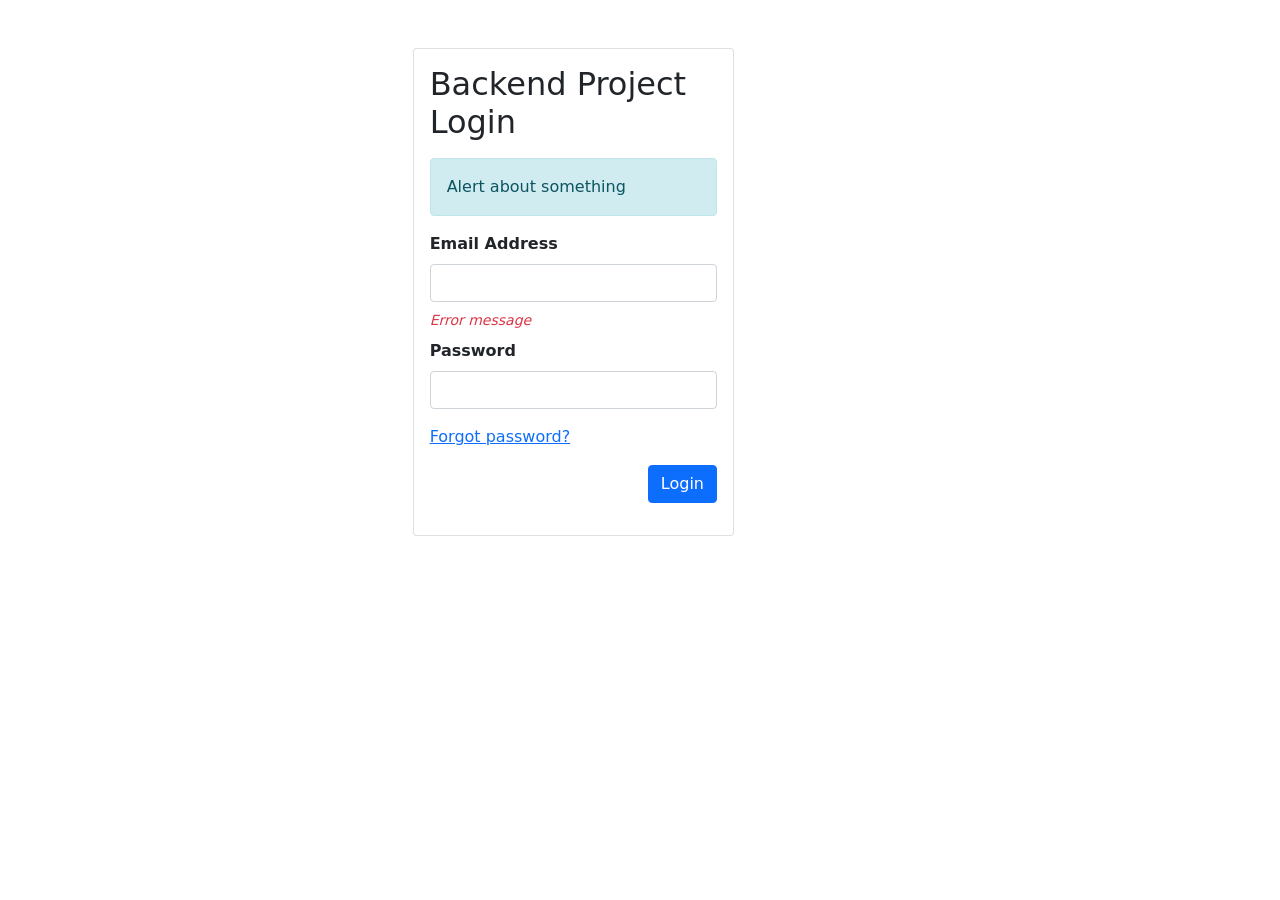
<file: index.html>
<!DOCTYPE html>
<html lang="en">
<head>
    <meta charset="UTF-8">
    <meta name="viewport" content="width=device-width, initial-scale=1.0">
    <title>Backend Project</title>
    <link rel="stylesheet" href="css/bootstrap.min.css">
    <link rel="stylesheet" href="css/styles.css">
</head>
<body>
    <div class="container-fluid">
        <div class="row">
            <main class="col-md-12 ml-sm-auto col-lg-10 px-md-4 py-4">
                <div class="row mt-4">
                    <div class="col-4 offset-2 mb-4 mb-lg-0">
                        <div class="card">
                            <div class="card-body">
                              <div class="mb-3">
                                <h1 class="h2">Backend Project Login</h1>
                              </div>
                              <div class="alert alert-info alert-dismissible" role="alert">
                                Alert about something
                              </div>
                                <div class="form-group mb-3">
                                    <label for="email" class="form-label font-weight-bold">Email Address</label>
                                    <input id="email" class="form-control" name="email" type="email">
                                    <div class="small text-danger my-2"><em>Error message</em></d>
                                </div>
                                <div class="form-group mb-3">
                                  <label for="password" class="form-label font-weight-bold">Password</label>
                                  <input id="password" class="form-control" name="password" type="password">
                              </div>
                              <div class="mb-3">
                                <a href="#">Forgot password?</a>
                              </div>
                              <div class="d-flex justify-content-end">
                                <button class="btn btn-primary">Login</button>
                              </div>
                            </div>
                        </div>
                    </div>
                </div>
            </main>
        </div>
    </div>
    <script src="js/popper.min.js" ></script>
    <script src="js/bootstrap.min.js"></script>
</body>
</html>
</file>
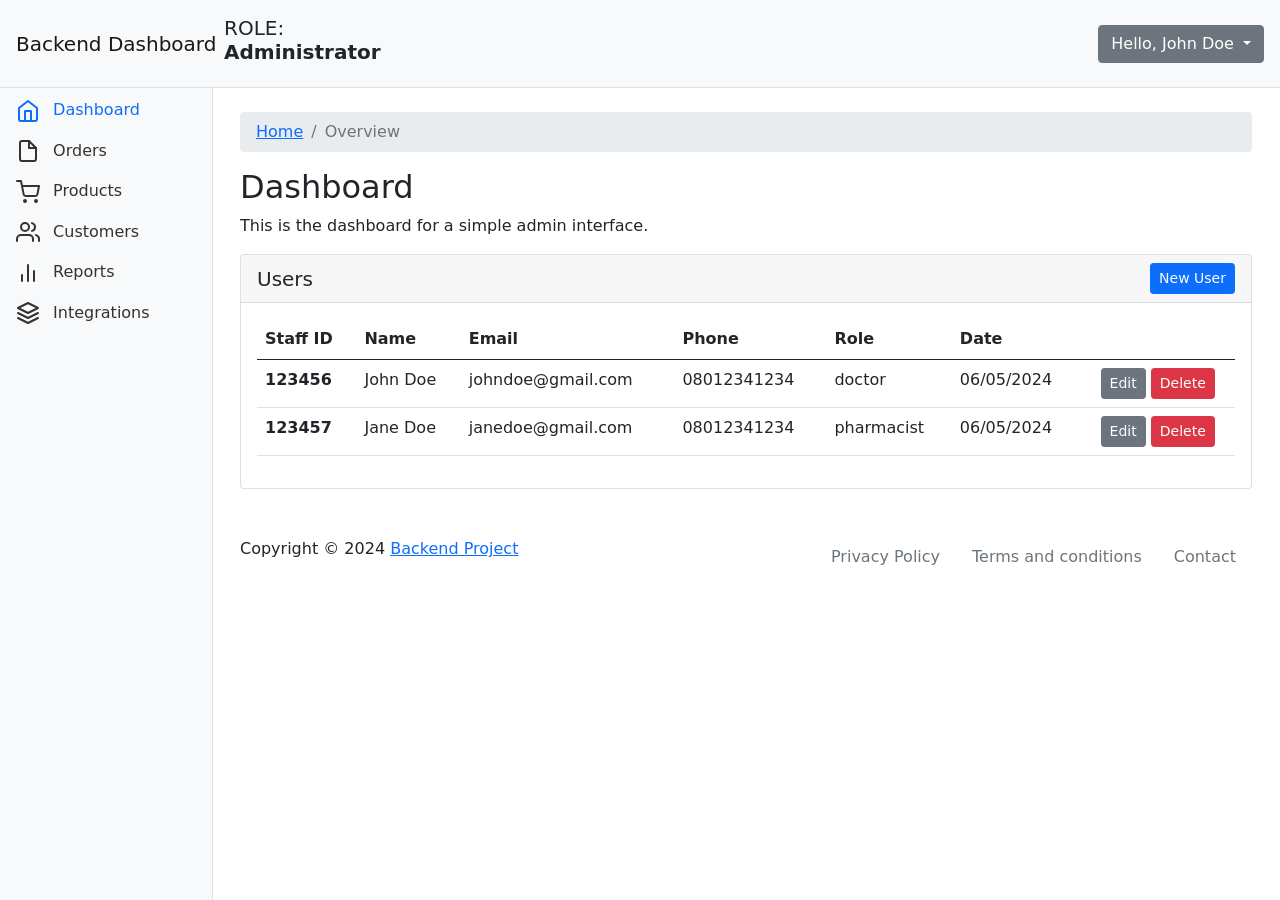
<file: dashboard.html>
<!DOCTYPE html>
<html lang="en">
<head>
    <meta charset="UTF-8">
    <meta name="viewport" content="width=device-width, initial-scale=1.0">
    <title>Backend Project</title>
    <link rel="stylesheet" href="css/bootstrap.min.css">
    <link rel="stylesheet" href="css/styles.css">
</head>
<body>
    <nav class="navbar navbar-light bg-light p-3">
        <div class="d-flex col-12 col-md-3 col-lg-2 mb-2 mb-lg-0 flex-wrap flex-md-nowrap justify-content-between">
            <a class="navbar-brand" href="#">
                Backend Dashboard
            </a>
            <button class="navbar-toggler d-md-none collapsed mb-3" type="button" data-toggle="collapse" data-target="#sidebar" aria-controls="sidebar" aria-expanded="false" aria-label="Toggle navigation">
                <span class="navbar-toggler-icon"></span>
            </button>
        </div>
        <div class="col-12 col-md-4 col-lg-2">
            <h5>ROLE: <span class="font-weight-bold">Administrator</span></h5>
        </div>
        <div class="col-12 col-md-5 col-lg-8 d-flex align-items-center justify-content-md-end mt-3 mt-md-0">
            <div class="dropdown">
                <button class="btn btn-secondary dropdown-toggle" type="button" id="dropdownMenuButton" data-toggle="dropdown" aria-expanded="false">
                  Hello, John Doe
                </button>
                <ul class="dropdown-menu" aria-labelledby="dropdownMenuButton">
                  <li><a class="dropdown-item" href="index.html">Logout</a></li>
                </ul>
              </div>
        </div>
    </nav>
    <div class="container-fluid">
        <div class="row">
            <nav id="sidebar" class="col-md-3 col-lg-2 d-md-block bg-light sidebar collapse">
                <div class="position-sticky">
                    <ul class="nav flex-column">
                        <li class="nav-item">
                          <a class="nav-link active" aria-current="page" href="#">
                            <svg xmlns="http://www.w3.org/2000/svg" width="24" height="24" viewBox="0 0 24 24" fill="none" stroke="currentColor" stroke-width="2" stroke-linecap="round" stroke-linejoin="round" class="feather feather-home"><path d="M3 9l9-7 9 7v11a2 2 0 0 1-2 2H5a2 2 0 0 1-2-2z"></path><polyline points="9 22 9 12 15 12 15 22"></polyline></svg>
                            <span class="ml-2">Dashboard</span>
                          </a>
                        </li>
                        <li class="nav-item">
                          <a class="nav-link" href="#">
                            <svg xmlns="http://www.w3.org/2000/svg" width="24" height="24" viewBox="0 0 24 24" fill="none" stroke="currentColor" stroke-width="2" stroke-linecap="round" stroke-linejoin="round" class="feather feather-file"><path d="M13 2H6a2 2 0 0 0-2 2v16a2 2 0 0 0 2 2h12a2 2 0 0 0 2-2V9z"></path><polyline points="13 2 13 9 20 9"></polyline></svg>
                            <span class="ml-2">Orders</span>
                          </a>
                        </li>
                        <li class="nav-item">
                          <a class="nav-link" href="#">
                            <svg xmlns="http://www.w3.org/2000/svg" width="24" height="24" viewBox="0 0 24 24" fill="none" stroke="currentColor" stroke-width="2" stroke-linecap="round" stroke-linejoin="round" class="feather feather-shopping-cart"><circle cx="9" cy="21" r="1"></circle><circle cx="20" cy="21" r="1"></circle><path d="M1 1h4l2.68 13.39a2 2 0 0 0 2 1.61h9.72a2 2 0 0 0 2-1.61L23 6H6"></path></svg>
                            <span class="ml-2">Products</span>
                          </a>
                        </li>
                        <li class="nav-item">
                          <a class="nav-link" href="#">
                            <svg xmlns="http://www.w3.org/2000/svg" width="24" height="24" viewBox="0 0 24 24" fill="none" stroke="currentColor" stroke-width="2" stroke-linecap="round" stroke-linejoin="round" class="feather feather-users"><path d="M17 21v-2a4 4 0 0 0-4-4H5a4 4 0 0 0-4 4v2"></path><circle cx="9" cy="7" r="4"></circle><path d="M23 21v-2a4 4 0 0 0-3-3.87"></path><path d="M16 3.13a4 4 0 0 1 0 7.75"></path></svg>
                            <span class="ml-2">Customers</span>
                          </a>
                        </li>
                        <li class="nav-item">
                          <a class="nav-link" href="#">
                            <svg xmlns="http://www.w3.org/2000/svg" width="24" height="24" viewBox="0 0 24 24" fill="none" stroke="currentColor" stroke-width="2" stroke-linecap="round" stroke-linejoin="round" class="feather feather-bar-chart-2"><line x1="18" y1="20" x2="18" y2="10"></line><line x1="12" y1="20" x2="12" y2="4"></line><line x1="6" y1="20" x2="6" y2="14"></line></svg>
                            <span class="ml-2">Reports</span>
                          </a>
                        </li>
                        <li class="nav-item">
                          <a class="nav-link" href="#">
                            <svg xmlns="http://www.w3.org/2000/svg" width="24" height="24" viewBox="0 0 24 24" fill="none" stroke="currentColor" stroke-width="2" stroke-linecap="round" stroke-linejoin="round" class="feather feather-layers"><polygon points="12 2 2 7 12 12 22 7 12 2"></polygon><polyline points="2 17 12 22 22 17"></polyline><polyline points="2 12 12 17 22 12"></polyline></svg>
                            <span class="ml-2">Integrations</span>
                          </a>
                        </li>
                      </ul>
                </div>
            </nav>
            <main class="col-md-9 ml-sm-auto col-lg-10 px-md-4 py-4">
                <nav aria-label="breadcrumb">
                    <ol class="breadcrumb">
                        <li class="breadcrumb-item"><a href="#">Home</a></li>
                        <li class="breadcrumb-item active" aria-current="page">Overview</li>
                    </ol>
                </nav>
                <h1 class="h2">Dashboard</h1>
                <p>This is the dashboard for a simple admin interface.</p>
                <div class="row">
                    <div class="col-12 mb-4 mb-lg-0">
                        <div class="card">
                          <div class="card-header d-flex align-items-center justify-content-between">
                            <h5 class="mb-0">Users</h5>
                            <div>
                              <a href="#" class="btn btn-sm btn-primary">New User</a>
                            </div>
                          </div>
                            <div class="card-body">
                                <div class="table-responsive">
                                    <table class="table">
                                        <thead>
                                          <tr>
                                            <th scope="col">Staff ID</th>
                                            <th scope="col">Name</th>
                                            <th scope="col">Email</th>
                                            <th scope="col">Phone</th>
                                            <th scope="col">Role</th>
                                            <th scope="col">Date</th>
                                            <th scope="col"></th>
                                          </tr>
                                        </thead>
                                        <tbody>
                                          <tr>
                                            <th scope="row">123456</th>
                                            <td>John Doe</td>
                                            <td>johndoe@gmail.com</td>
                                            <td>08012341234</td>
                                            <td>doctor</td>
                                            <td>06/05/2024</td>
                                            <td class="text-center">
                                              <a href="#" class="btn btn-sm btn-secondary">Edit</a>
                                              <a href="#" class="btn btn-sm btn-danger">Delete</a>
                                            </td>
                                          </tr>
                                          <tr>
                                            <th scope="row">123457</th>
                                            <td>Jane Doe</td>
                                            <td>janedoe@gmail.com</td>
                                            <td>08012341234</td>
                                            <td>pharmacist</td>
                                            <td>06/05/2024</td>
                                            <td class="text-center">
                                              <a href="#" class="btn btn-sm btn-secondary">Edit</a>
                                              <a href="#" class="btn btn-sm btn-danger">Delete</a>
                                            </td>
                                          </tr>
                                        </tbody>
                                      </table>
                                </div>
                            </div>
                        </div>
                    </div>
                </div>
                <footer class="pt-5 d-flex justify-content-between">
                    <span>Copyright © 2024 <a href="#">Backend Project</a></span>
                    <ul class="nav m-0">
                        <li class="nav-item">
                          <a class="nav-link text-secondary" aria-current="page" href="#">Privacy Policy</a>
                        </li>
                        <li class="nav-item">
                          <a class="nav-link text-secondary" href="#">Terms and conditions</a>
                        </li>
                        <li class="nav-item">
                          <a class="nav-link text-secondary" href="#">Contact</a>
                        </li>
                      </ul>
                </footer>
            </main>
        </div>
    </div>
    <script src="js/popper.min.js" ></script>
    <script src="js/bootstrap.min.js"></script>
</body>
</html>
</file>
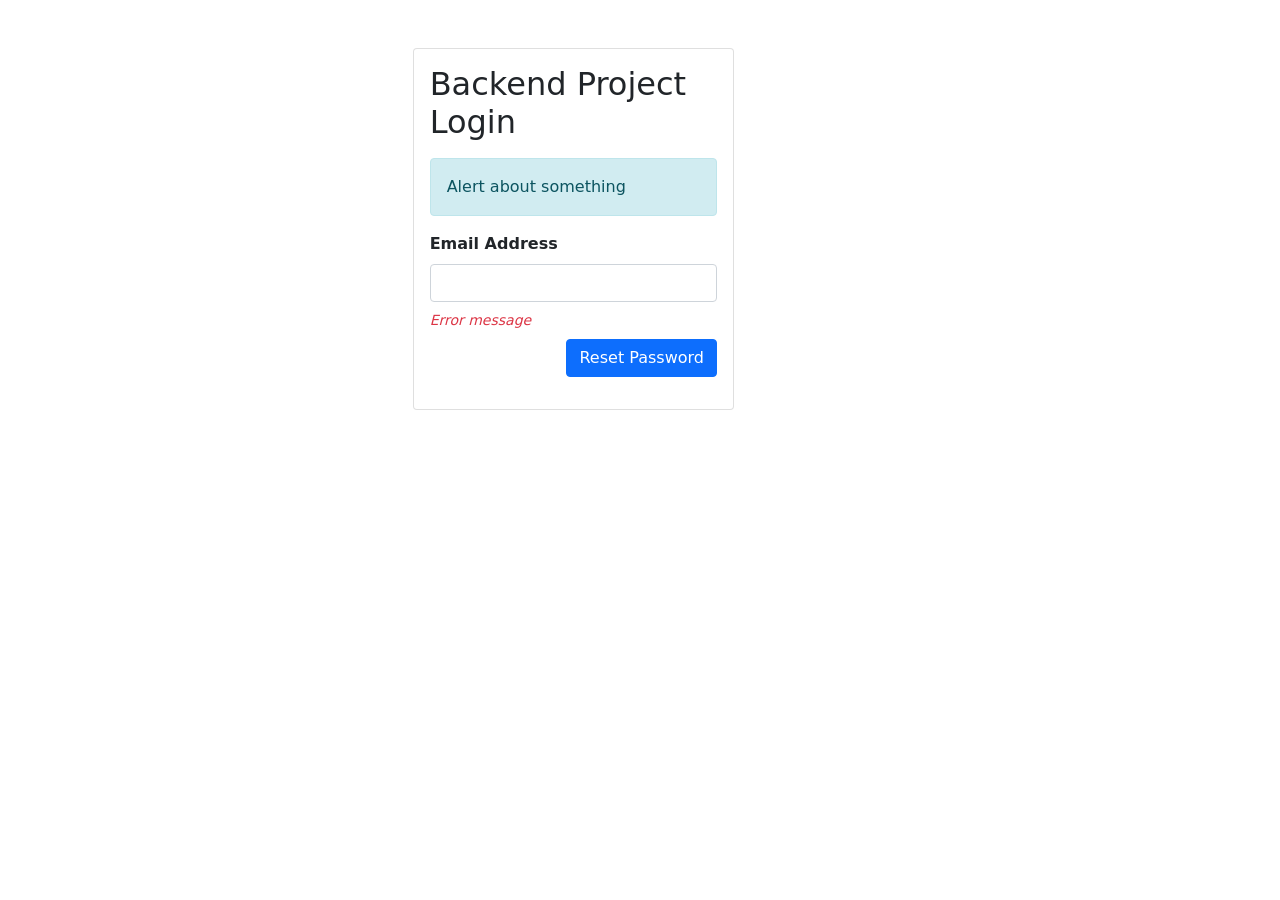
<file: reset_password.html>
<!DOCTYPE html>
<html lang="en">
<head>
    <meta charset="UTF-8">
    <meta name="viewport" content="width=device-width, initial-scale=1.0">
    <title>Backend Project</title>
    <link rel="stylesheet" href="css/bootstrap.min.css">
    <link rel="stylesheet" href="css/styles.css">
</head>
<body>
    <div class="container-fluid">
        <div class="row">
            <main class="col-md-12 ml-sm-auto col-lg-10 px-md-4 py-4">
                <div class="row mt-4">
                    <div class="col-4 offset-2 mb-4 mb-lg-0">
                        <div class="card">
                            <div class="card-body">
                              <div class="mb-3">
                                <h1 class="h2">Backend Project Login</h1>
                              </div>
                              <div class="alert alert-info alert-dismissible" role="alert">
                                Alert about something
                              </div>
                                <div class="form-group mb-3">
                                    <label for="email" class="form-label font-weight-bold">Email Address</label>
                                    <input id="email" class="form-control" name="email" type="email">
                                    <div class="small text-danger my-2"><em>Error message</em></d>
                                </div>
                              <div class="d-flex justify-content-end">
                                <button class="btn btn-primary">Reset Password</button>
                              </div>
                            </div>
                        </div>
                    </div>
                </div>
            </main>
        </div>
    </div>
    <script src="js/popper.min.js" ></script>
    <script src="js/bootstrap.min.js"></script>
</body>
</html>
</file>
<file: css/styles.css>
.sidebar {
    position: fixed;
    top: 0;
    bottom: 0;
    left: 0;
    z-index: 100;
    padding: 90px 0 0;
    box-shadow: inset -1px 0 0 rgba(0, 0, 0, .1);
    z-index: 99;
}

@media (max-width: 767.98px) {
    .sidebar {
        top: 11.5rem;
        padding: 0;
    }
}
    
.navbar {
    box-shadow: inset 0 -1px 0 rgba(0, 0, 0, .1);
}

@media (min-width: 767.98px) {
    .navbar {
        top: 0;
        position: sticky;
        z-index: 999;
    }
}

.sidebar .nav-link {
    color: #333;
}

.sidebar .nav-link.active {
    color: #0d6efd;
}
</file>
